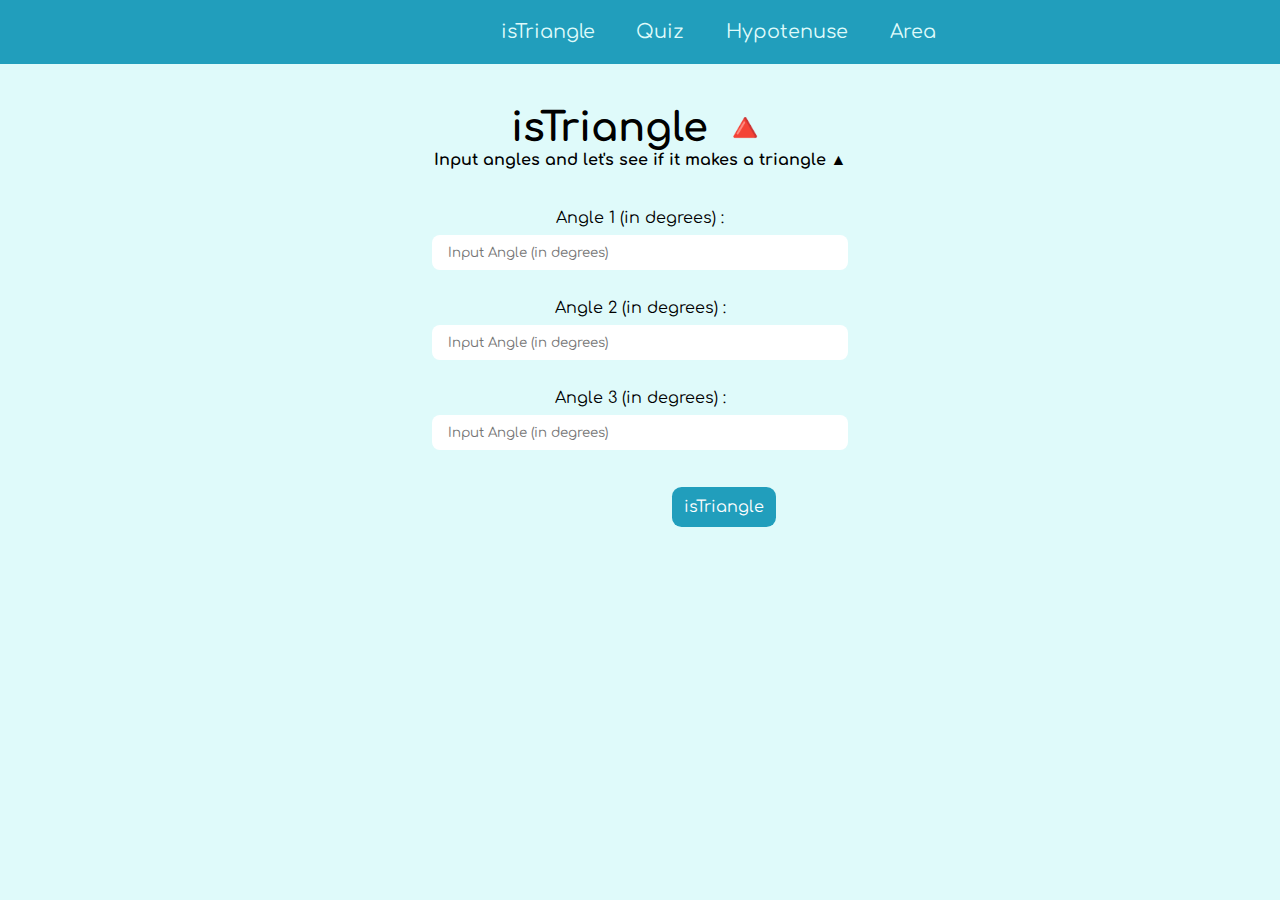
<file: index.html>
<!DOCTYPE html>
<html lang="en">
<head>
    <meta charset="UTF-8">
    <meta http-equiv="X-UA-Compatible" content="IE=edge">
    <meta name="viewport" content="width=device-width, initial-scale=1.0">
    <title>FWT | isTriangle</title>
    <link rel="stylesheet" href="./style.css">
</head>
<body>
    <section class="nav">
        <ul class="nav-links">
           <li class="list-inline"><a href="./index.html">isTriangle</a></li>
           <li class="list-inline"><a href="./triQuiz/triQuiz.html">Quiz</a></li>
           <li class="list-inline"><a href="./hypotenuse/hypo.html">Hypotenuse</a></li>
           <li class="list-inline"><a href="./triArea/triArea.html">Area</a></li>
        </ul>
    </section>

    <section class="header">
        <h1>isTriangle 🔺</h1>
        <h4>Input angles and let's see if it makes a triangle ▲</h4>
    </section>

    <section class="container">
        <label for="inpAngle1" class="inplabel">Angle 1 (in degrees) :</label>
        <input type="number" name="inpAngle1" id="inpAngle1" placeholder="Input Angle (in degrees)" class="inpAngle" required>

        <label for="inpAngle2" class="inplabel">Angle 2 (in degrees) :</label>
        <input type="number" name="inpAngle2" id="inpAngle2" placeholder="Input Angle (in degrees)" class="inpAngle" required>

        <label for="inpAngle3" class="inplabel">Angle 3 (in degrees) :</label>
        <input type="number" name="inpAngle3" id="inpAngle3" placeholder="Input Angle (in degrees)" class="inpAngle" required>

        <button type="submit" class="check-btn">isTriangle</button>

        <h2 class="outputMsg"></h2>
    </section>



    <script src="./script.js"></script>
</body>
</html>
</file>
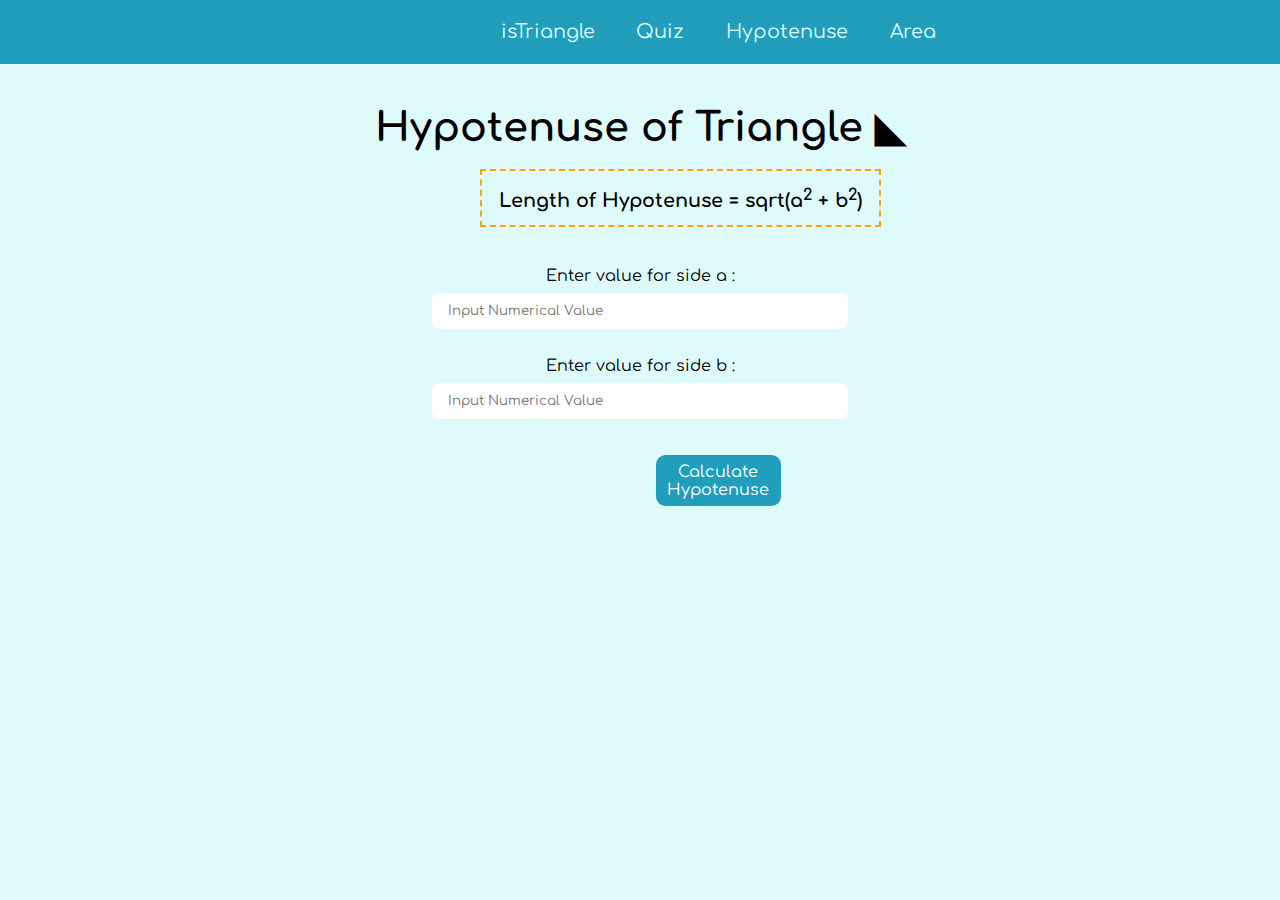
<file: hypotenuse/hypo.html>
<!DOCTYPE html>
<html lang="en">
<head>
    <meta charset="UTF-8">
    <meta http-equiv="X-UA-Compatible" content="IE=edge">
    <meta name="viewport" content="width=device-width, initial-scale=1.0">
    <title>FWT | Hypotenuse</title>
    <link rel="stylesheet" href="./hypo.css">
</head>
<body>
    <section class="nav">
        <ul class="nav-links">
           <li class="list-inline"><a href="../index.html">isTriangle</a></li>
           <li class="list-inline"><a href="../triQuiz/triQuiz.html">Quiz</a></li>
           <li class="list-inline"><a href="./hypo.html">Hypotenuse</a></li>
           <li class="list-inline"><a href="../triArea/triArea.html">Area</a></li>
        </ul>
    </section>

    <section class="header">
        <h1>Hypotenuse of Triangle ◣</h1>
    </section>

    <section class="formula">
        <h4>
            Length of Hypotenuse = sqrt(a<sup>2</sup> + b<sup>2</sup>)
        </h4>
    </section>

    <section class="container">

        <label for="side-a" class="side-label">Enter value for side a :</label>
        <input type="number" name="side-a" id="side-a" class="inp-side"placeholder="Input Numerical Value">

        <label for="side-b" class="side-label">Enter value for side b :</label>
        <input type="number" name="side-b" id="side-b" class="inp-side"placeholder="Input Numerical Value">

        <button class="hypoAns">Calculate Hypotenuse</button>

        <h2 class="outputMsg"></h2>
    </section>


    <script src="./hypo.js"></script>
</body>
</html>
</file>
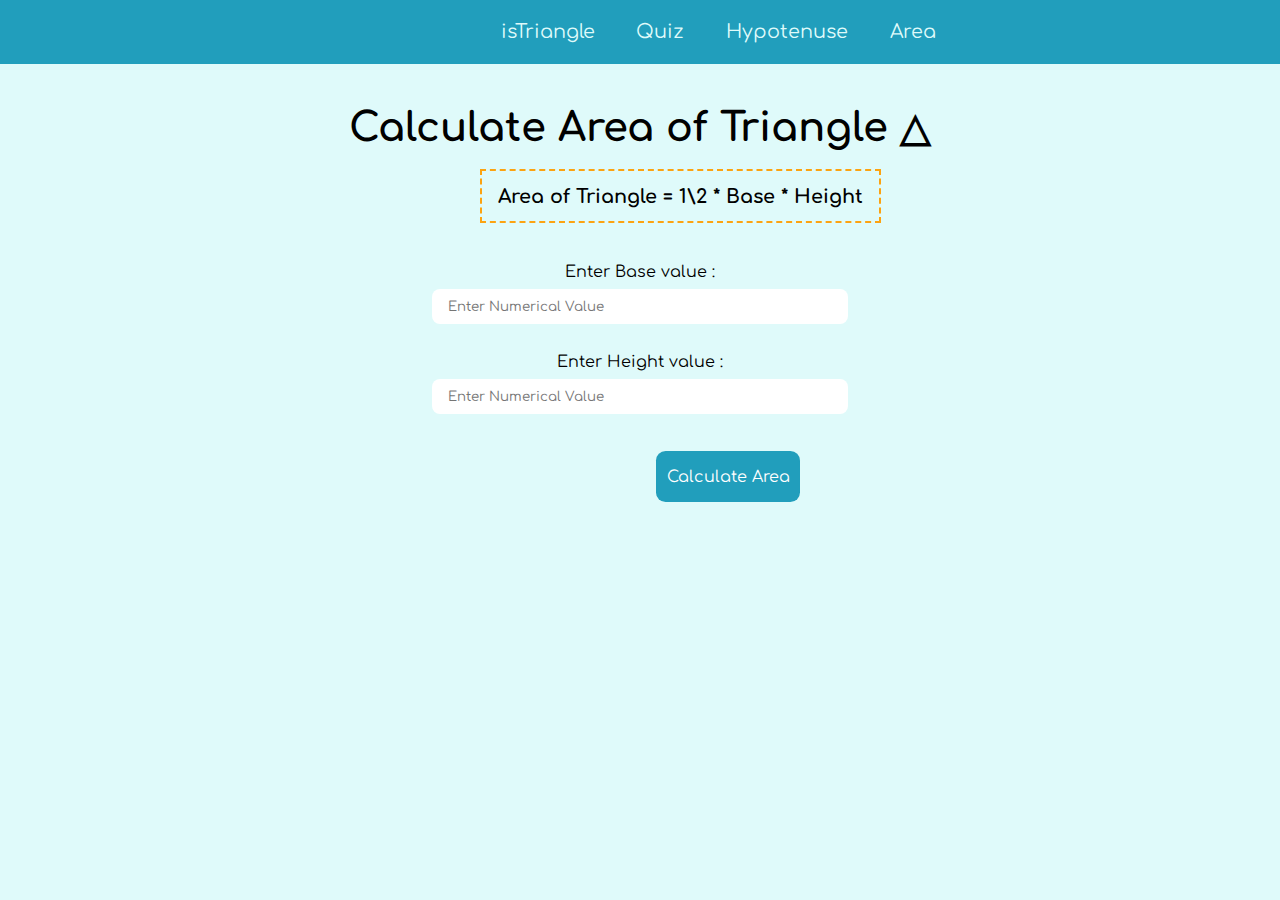
<file: triArea/triArea.html>
<!DOCTYPE html>
<html lang="en">
<head>
    <meta charset="UTF-8">
    <meta http-equiv="X-UA-Compatible" content="IE=edge">
    <meta name="viewport" content="width=device-width, initial-scale=1.0">
    <title>FWT | Area</title>
    <link rel="stylesheet" href="./triArea.css">
</head>     
<body>
    <section class="nav">
        <ul class="nav-links">
           <li class="list-inline"><a href="../index.html">isTriangle</a></li>
           <li class="list-inline"><a href="../triQuiz/triQuiz.html">Quiz</a></li>
           <li class="list-inline"><a href="../hypotenuse/hypo.html">Hypotenuse</a></li>
           <li class="list-inline"><a href="./triArea.html">Area</a></li>
        </ul>
    </section>

    <section class="header">
        <h1>Calculate Area of Triangle △</h1>
    </section>

    <section class="formula">
        <h4>
            Area of Triangle = 1\2 * Base * Height
        </h4>
    </section>

    <section class="container">

        <label for="base" class="label">Enter Base value :</label>
        <input type="number" name="base" id="base" class="inp" placeholder="Enter Numerical Value">

        <label for="height" class="label">Enter Height value :</label>
        <input type="number" name="height" id="height" class="inp" placeholder="Enter Numerical Value">

        <button class="calArea">Calculate Area</button>

        <h2 class="outputMsg"></h2>
    </section>


    <script src="./triArea.js"></script>
</body>
</html>
</file>
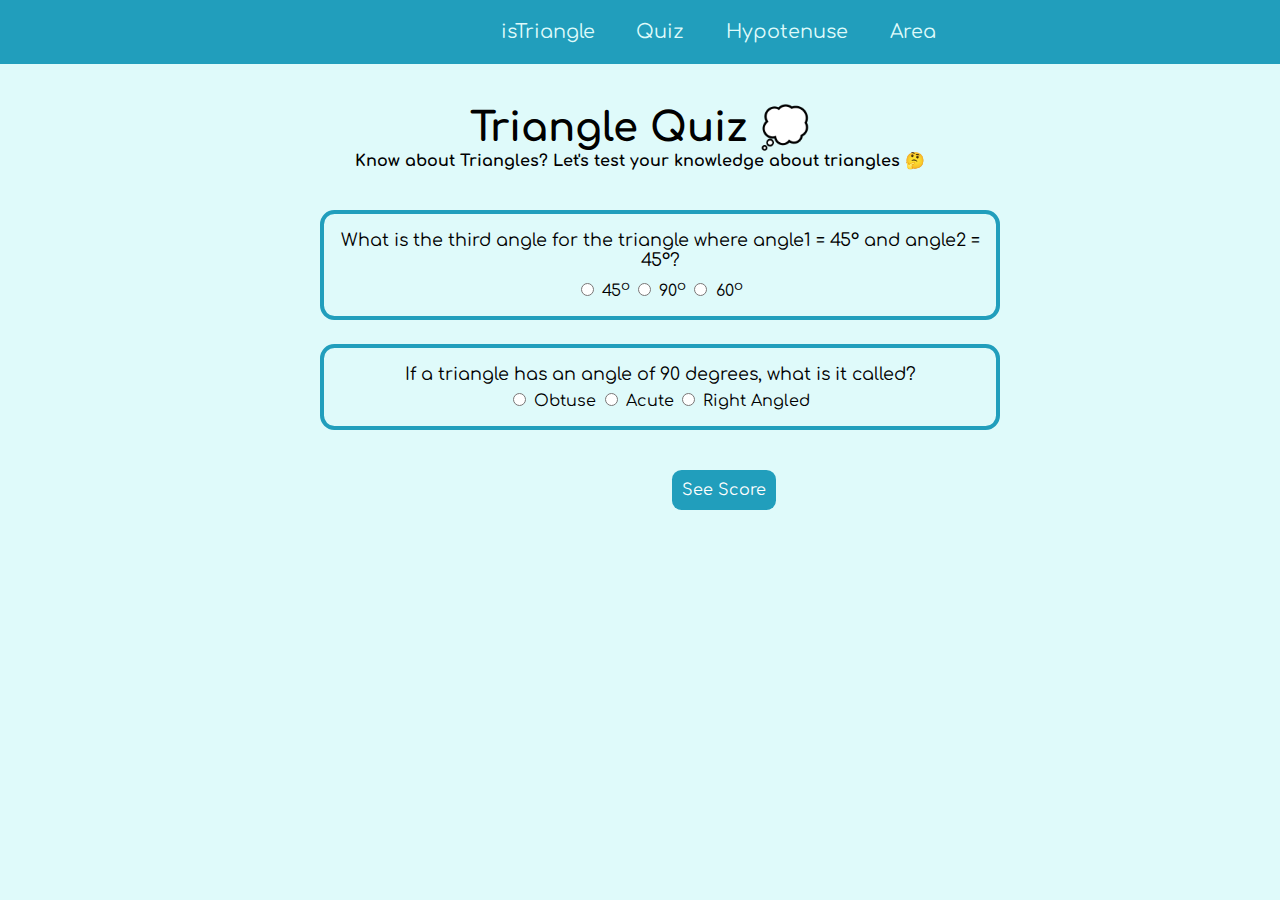
<file: triQuiz/triQuiz.html>
<!DOCTYPE html>
<html lang="en">

<head>
    <meta charset="UTF-8">
    <meta http-equiv="X-UA-Compatible" content="IE=edge">
    <meta name="viewport" content="width=device-width, initial-scale=1.0">
    <title>FWT | Quiz</title>
    <link rel="stylesheet" href="./triQuiz.css">
</head>

<body>
    <section class="nav">
        <ul class="nav-links">
            <li class="list-inline"><a href="../index.html">isTriangle</a></li>
            <li class="list-inline"><a href="./triQuiz.html">Quiz</a></li>
            <li class="list-inline"><a href="../hypotenuse/hypo.html">Hypotenuse</a></li>
            <li class="list-inline"><a href="../triArea/triArea.html">Area</a></li>
        </ul>
    </section>

    <section class="header">
        <h1>Triangle Quiz 💭</h1>
        <h4>Know about Triangles? Let's test your knowledge about triangles 🤔</h4>
    </section>

    <form action="" class="quiz">

        <section class="question1">
            <p class="ques">What is the third angle for the triangle where angle1 = 45° and angle2 = 45°?</p>

            <input type="radio" name="q1" id="q1-op1" value="45">
            <label for="q1-op1">45<sup>o</sup></label>

            <input type="radio" name="q1" id="q1-op2" value="90">
            <label for="q1-op2">90<sup>o</sup></label>

            <input type="radio" name="q1" id="q1-op3" value="60">
            <label for="q1-op3">60<sup>o</sup></label>
        </section>

        <section class="question2">
            <p class="ques">If a triangle has an angle of 90 degrees, what is it called?</p>
            <input type="radio" name="q2" id="q2-op1" value="Obtuse">
            <label for="q2-op1">Obtuse</label>

            <input type="radio" name="q2" id="q2-op2" value="Acute">
            <label for="q2-op2">Acute</label>

            <input type="radio" name="q2" id="q2-op3" value="Right Angled">
            <label for="q2-op3">Right Angled</label>
        </section>

    </form>

    <button type="submit" class="formSubmit">See Score</button>

    <h2 class="outputMsg"></h2>

    <script src="./triQuiz.js"></script>
</body>

</html>
</file>
<file: style.css>
@import url('https://fonts.googleapis.com/css2?family=Comfortaa:wght@300;400;700&display=swap');

* {
    margin: 0;
    padding: 0;
    font-family: 'Comfortaa', cursive;
}

*:focus {
    outline:none;
}

:root {
    --primary-color : #219ebc;
    --secondary-color : #dffafa;
}

body {
    background-color: var(--secondary-color);
}

.nav {
    background-color: var(--primary-color);
    height: 4rem;
}

.nav-links {
    display: flex;
    margin: 0rem 30rem;
}

.list-inline {
    list-style: none;
    margin: 1.3rem;
    font-size: 1.2rem;
}

a {
    text-decoration: none;
    color: var(--secondary-color)
}

a:hover {
    color : var(--secondary-color);
    font-weight: bold;
    letter-spacing: 1.3px;
}

.header {
    text-align: center;
    margin: 2.5rem;
}

h1 {
    font-size: 2.5rem;
}

label, button{
    display: block;
}

.container {
    text-align: center;
    width: 100%;
}

.inplabel {
    margin : 0.5rem
}

.inpAngle {
    height: 1.8rem;
    width: 30%;
    padding: 0.2rem 1rem;
    margin-bottom: 1.3rem;
    border: none;
    border-radius: .5rem;
}

.check-btn {
    margin: 1rem 42rem;
    border: none;
    border-radius: .6rem;
    height: 2.5rem;
    width: 6.5rem;
    background-color: var(--primary-color);
    color : white;
    font-size: 1rem;
}

.check-btn:hover {
    font-weight: bold;
}

.outputMsg {
    margin: 2rem;
}
</file>
<file: hypotenuse/hypo.css>
@import url('https://fonts.googleapis.com/css2?family=Comfortaa:wght@300;400;700&display=swap');

* {
    margin: 0;
    padding: 0;
    font-family: 'Comfortaa', cursive;
}

*:focus {
    outline:none;
}

:root {
    --primary-color : #219ebc;
    --secondary-color : #dffafa;
    --formula-color : #fca311;
}

body {
    background-color: var(--secondary-color);
}

.nav {
    background-color: var(--primary-color);
    height: 4rem;
}

.nav-links {
    display: flex;
    margin: 0rem 30rem;
}

.list-inline {
    list-style: none;
    margin: 1.3rem;
    font-size: 1.2rem;
}

a {
    text-decoration: none;
    color: var(--secondary-color)
}

a:hover {
    color : var(--secondary-color);
    font-weight: bold;
    letter-spacing: 1.5px;
}

.header {
    text-align: center;
    margin-top: 2.5rem;
}

h1 {
    font-size: 2.5rem;
}

.formula {
    width: 30%;
    text-align: center;
    margin: 1.2rem 30rem;
    margin-bottom: 2.5rem;
    border: 1px dashed var(--formula-color);
    border-width: .15rem;
    padding: .4rem;
}

h4 {
    margin: .5rem;
    font-size: 1.2rem;
}

label, button{
    display: block;
}

.container {
    text-align: center;
    width: 100%;
}

.side-label {
    margin: .5rem;
}

.inp-side{
    height: 1.8rem;
    width: 30%;
    padding: 0.2rem 1rem;
    margin-bottom: 1.3rem;
    border: none;
    border-radius: .5rem;
}

.hypoAns {
    margin: 1rem 41rem;
    border: none;
    border-radius: .6rem;
    height: 3.2rem;
    width: 7.8rem;
    background-color: var(--primary-color);
    color : white;
    font-size: 1rem;
}

.hypoAns:hover {
    font-weight: bold;
}

.outputMsg {
    margin: 2rem;
}
</file>
<file: triArea/triArea.css>
@import url('https://fonts.googleapis.com/css2?family=Comfortaa:wght@300;400;700&display=swap');

* {
    margin: 0;
    padding: 0;
    font-family: 'Comfortaa', cursive;
}

*:focus {
    outline:none;
}

:root {
    --primary-color : #219ebc;
    --secondary-color : #dffafa;
    --formula-color : #fca311;
}

body {
    background-color: var(--secondary-color);
}

.nav {
    background-color: var(--primary-color);
    height: 4rem;
}

.nav-links {
    display: flex;
    margin: 0rem 30rem;
}

.list-inline {
    list-style: none;
    margin: 1.3rem;
    font-size: 1.2rem;
}

a {
    text-decoration: none;
    color: var(--secondary-color)
}

a:hover {
    color : var(--secondary-color);
    font-weight: bold;
    letter-spacing: 1.5px;
}

.header {
    text-align: center;
    margin-top: 2.5rem;
}

h1 {
    font-size: 2.5rem;
}

.formula {
    width: 30%;
    text-align: center;
    margin: 1.2rem 30rem;
    margin-bottom: 2.5rem;
    border: 1px dashed var(--formula-color);
    border-width: .15rem;
    padding: .4rem;
}

h4 {
    margin: .5rem;
    font-size: 1.2rem;
}

label, button{
    display: block;
}

.container {
    text-align: center;
    width: 100%;
}

.label {
    margin: .5rem;
}

.inp{
    height: 1.8rem;
    width: 30%;
    padding: 0.2rem 1rem;
    margin-bottom: 1.3rem;
    border: none;
    border-radius: .5rem;
}

.calArea {
    margin: 1rem 41rem;
    border: none;
    border-radius: .6rem;
    height: 3.2rem;
    width: 9rem;
    background-color: var(--primary-color);
    color : white;
    font-size: 1rem;
}

.calArea:hover {
    font-weight: bold;
}

.outputMsg {
    margin: 2rem;
}
</file>
<file: triQuiz/triQuiz.css>
@import url('https://fonts.googleapis.com/css2?family=Comfortaa:wght@300;400;700&display=swap');

* {
    margin: 0;
    padding: 0;
    font-family: 'Comfortaa', cursive;
}

*:focus {
    outline:none;
}

:root {
    --primary-color : #219ebc;
    --secondary-color : #dffafa;
}

body {
    background-color: var(--secondary-color);
}

.nav {
    background-color: var(--primary-color);
    height: 4rem;
}

.nav-links {
    display: flex;
    margin: 0rem 30rem;
}

.list-inline {
    list-style: none;
    margin: 1.3rem;
    font-size: 1.2rem;
}

a {
    text-decoration: none;
    color: var(--secondary-color)
}

a:hover {
    color : var(--secondary-color);
    font-weight: bold;
    letter-spacing: 1.5px;
}

.header {
    text-align: center;
    margin: 2.5rem;
}

h1 {
    font-size: 2.5rem;
}

.quiz {
    text-align: center;
    width: 100%;
}

.question1 {
    border: 1px solid var(--primary-color);
    border-radius: .9rem;
    border-width: .3rem;
    width: 50%;
    margin: 0rem 20rem;
    padding: 1rem;
}

.question2 {
    border: 1px solid var(--primary-color);
    border-radius: .9rem;
    border-width: .3rem;
    width: 50%;
    margin: 1.5rem 20rem;
    padding: 1rem;
}

.ques {
    margin-bottom: .5rem;
    font-size: 1.1rem;
}

input {
    margin: 0rem .2rem;
}

.formSubmit {
    margin: 1rem 42rem;
    border: none;
    border-radius: .6rem;
    height: 2.5rem;
    width: 6.5rem;
    background-color: var(--primary-color);
    color : white;
    font-size: 1rem;
}

.formSubmit:hover {
    font-weight: bold;
}

.outputMsg {
    width: 15rem;
    margin: 1rem 40rem;
}
</file>
